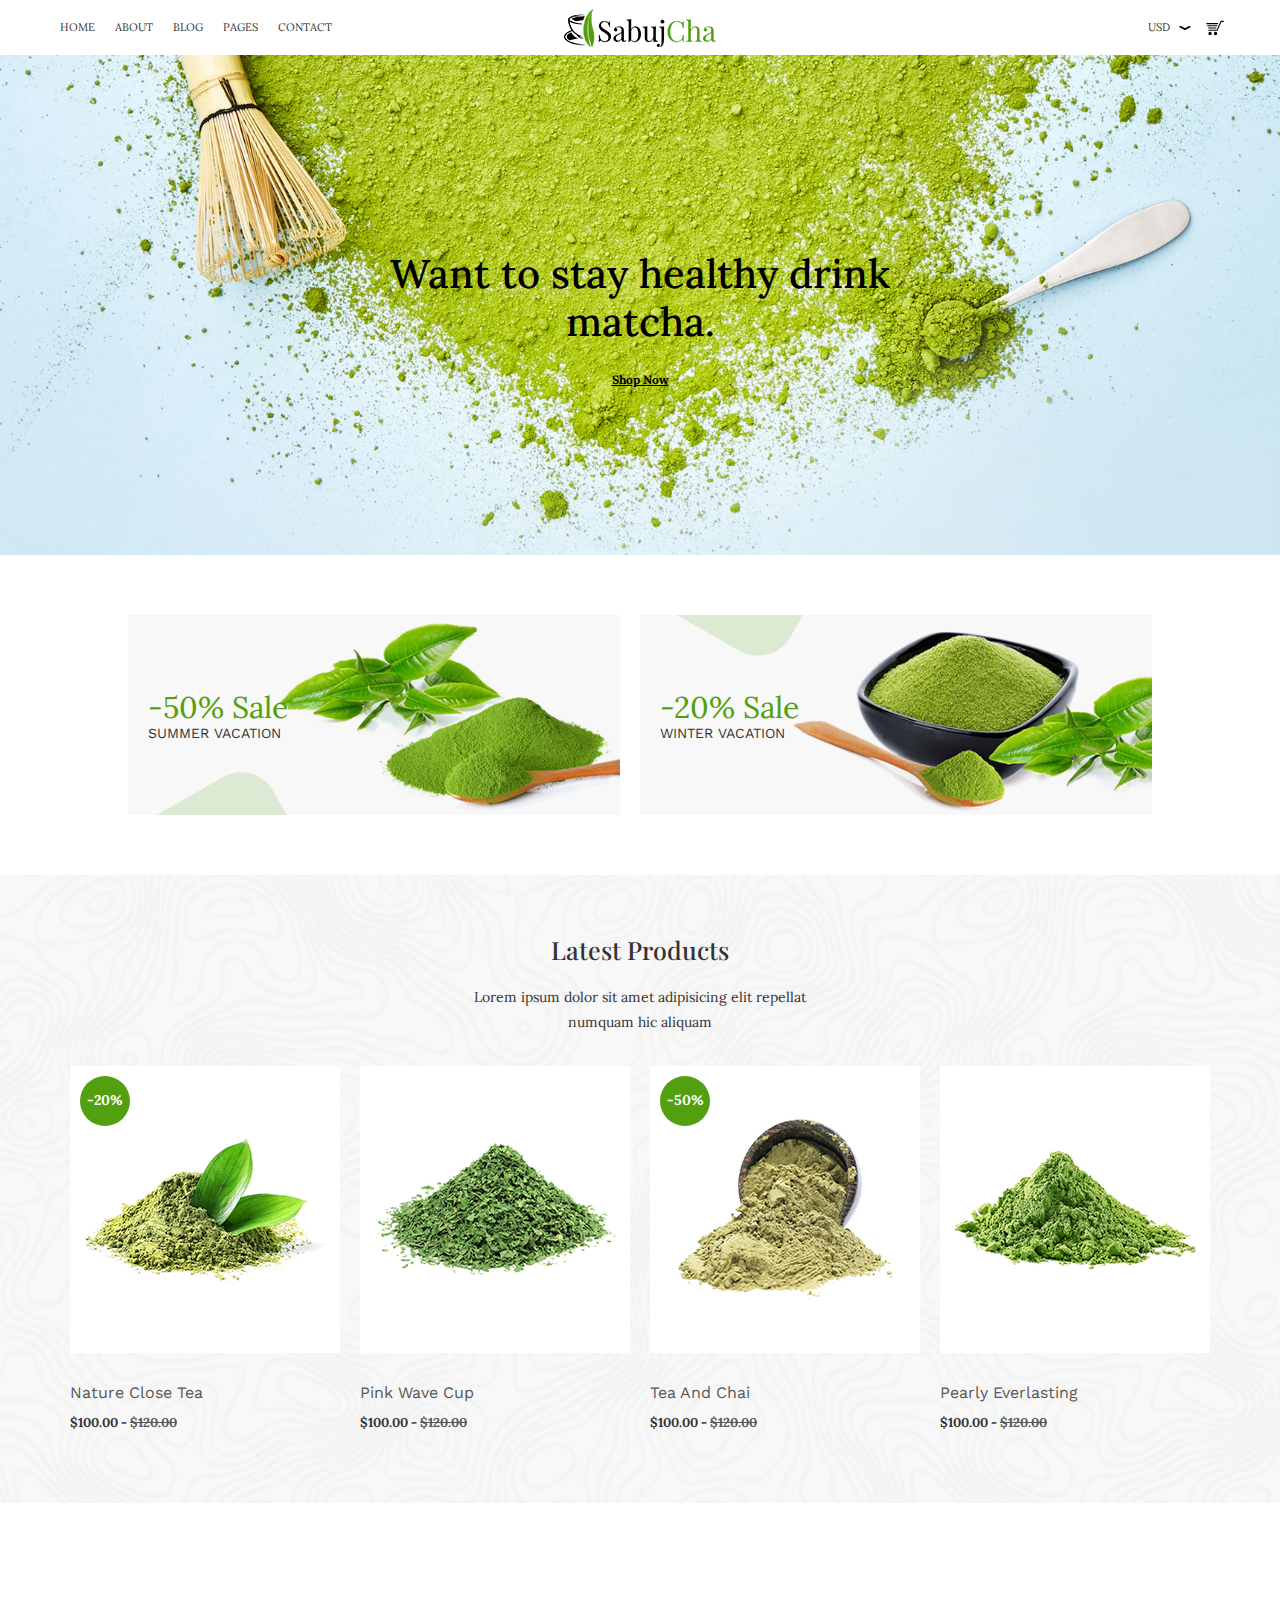
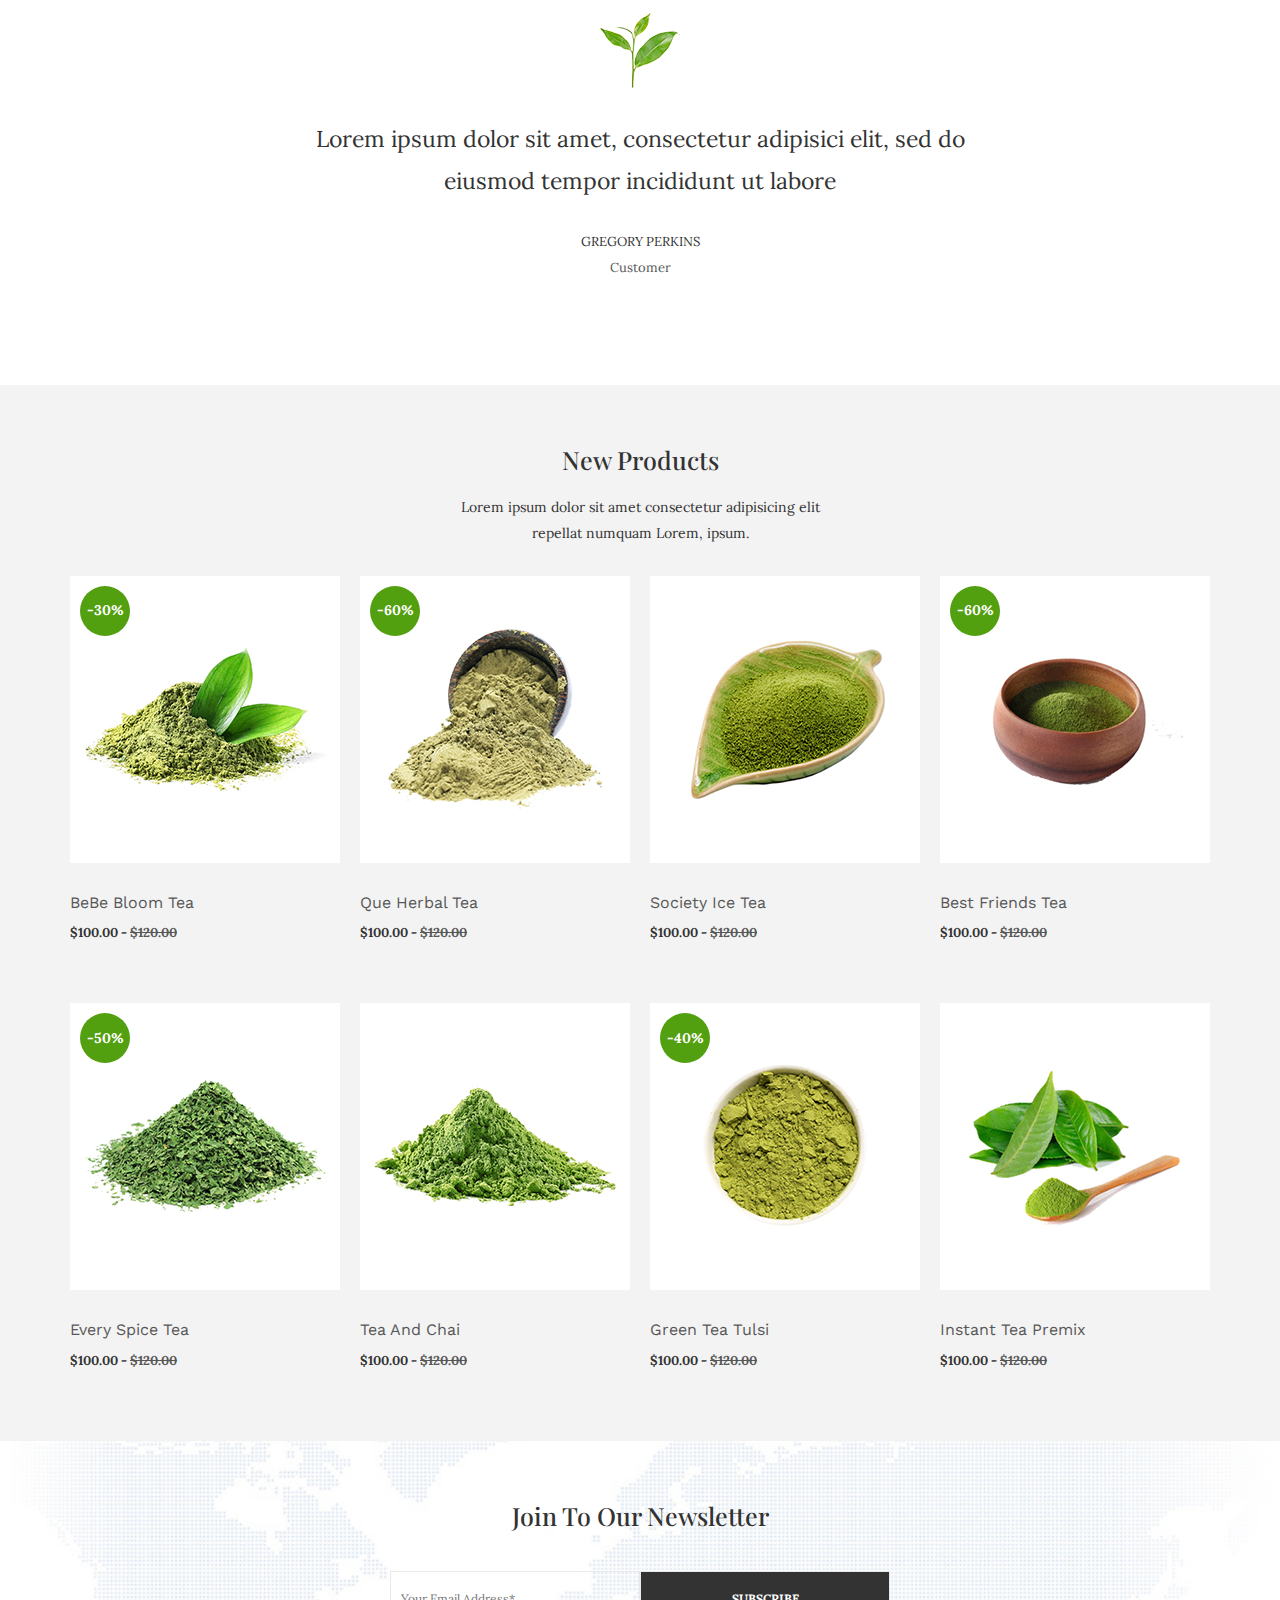
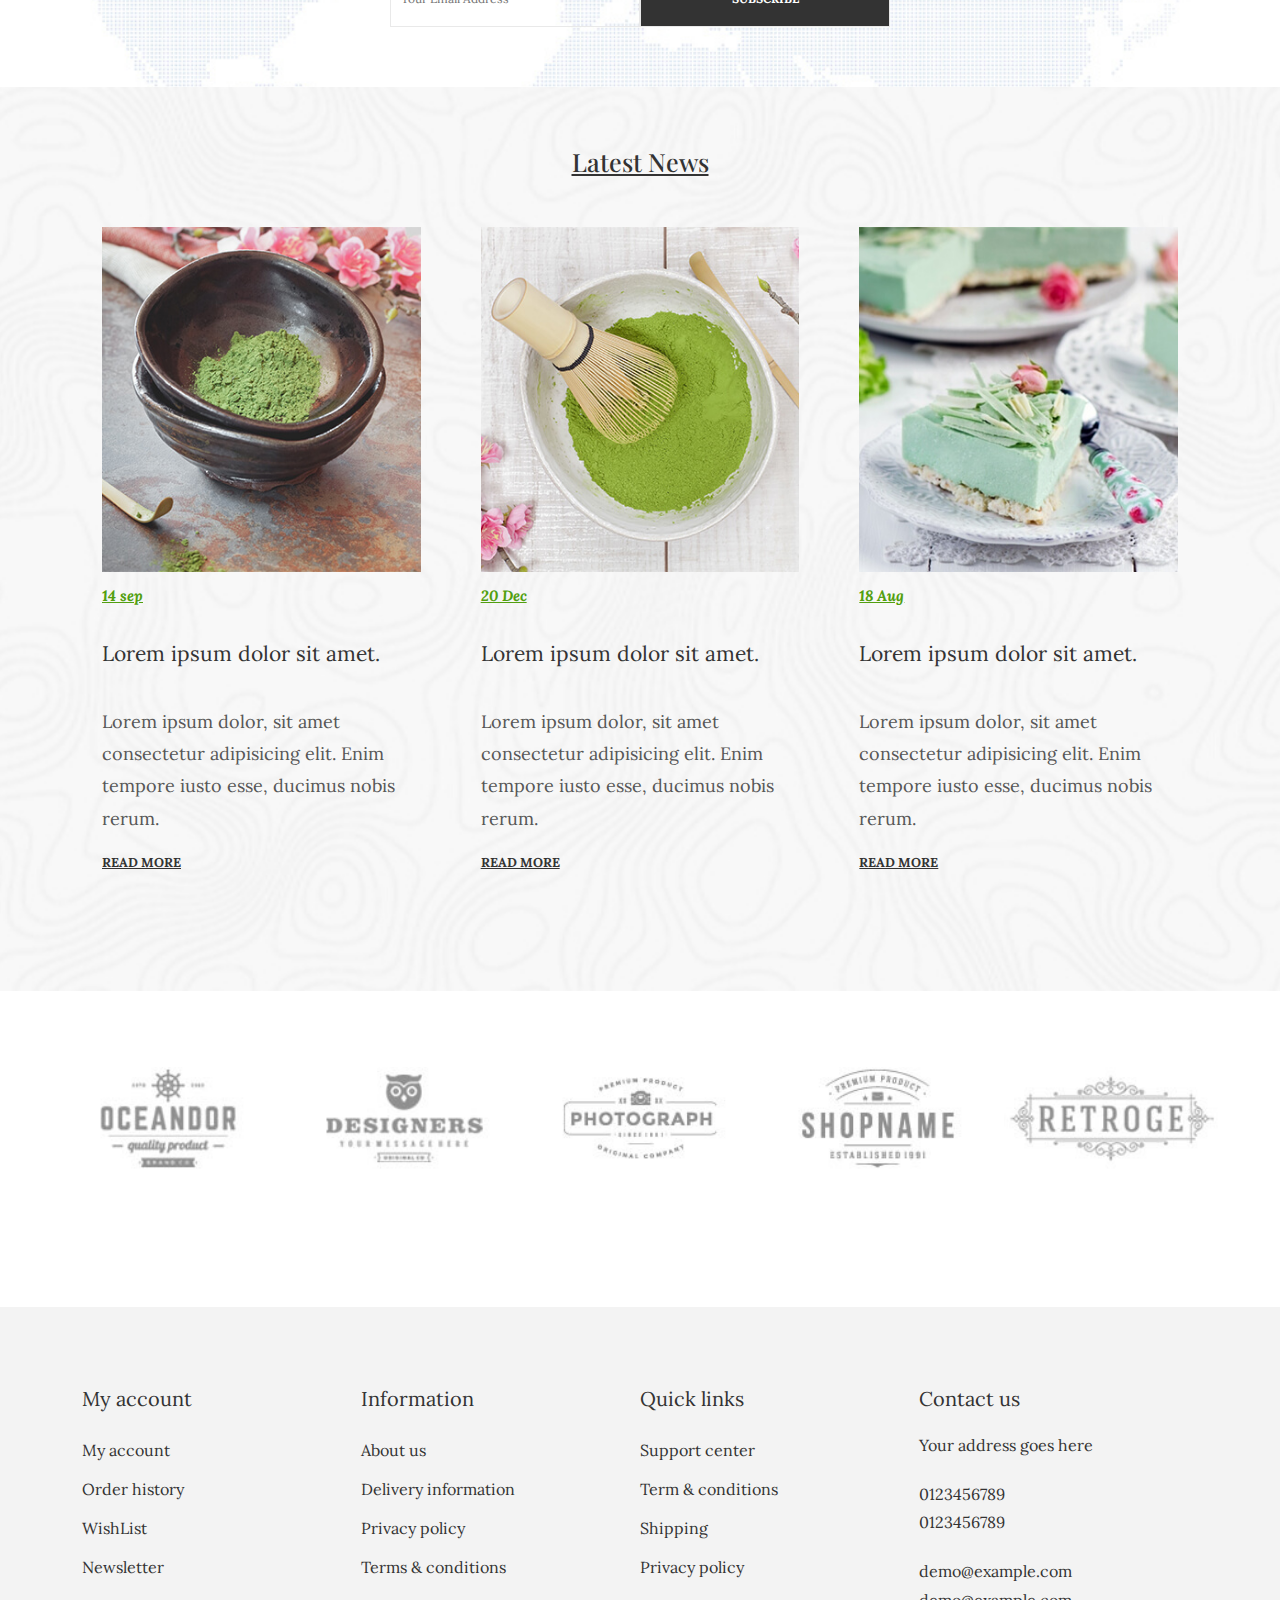
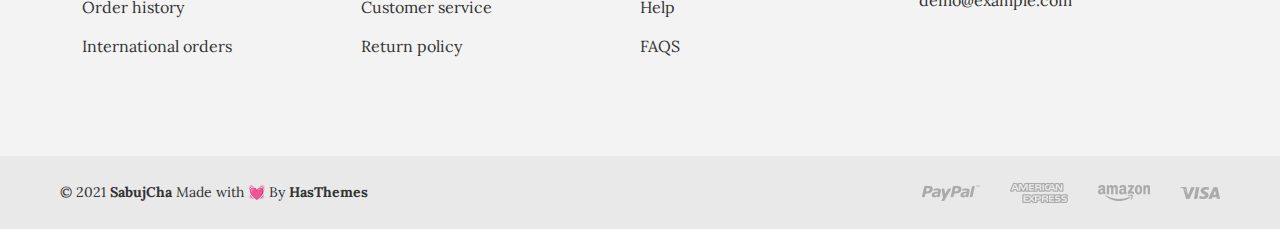
<file: index.html>
<!DOCTYPE html>
<html lang="en">
<head>
    <meta charset="UTF-8">
    <meta http-equiv="X-UA-Compatible" content="IE=edge">
    <meta name="viewport" content="width=device-width, initial-scale=1.0">

    <title>SabujCha Té</title>

    <!-- Google Fonts -->
    <link rel="preconnect" href="https://fonts.googleapis.com">
    <link rel="preconnect" href="https://fonts.gstatic.com" crossorigin>
    <link href="https://fonts.googleapis.com/css2?family=Lora&family=Playfair+Display:wght@500&family=Work+Sans:wght@500&display=swap" rel="stylesheet">

    <!-- Normalize -->
    <link rel="stylesheet" href="css/normalize.css">

    <!-- Estilos -->
    <link rel="stylesheet" href="css/estilos.css">
</head>
<body>
    <!--* Header *-->
    <header class="header">
        <!-- Navegación -->
        <nav class="navegacion">
            <a href="#" class="navegacion__enlace">Home</a>
            <a href="#" class="navegacion__enlace">About</a>
            <a href="#" class="navegacion__enlace">Blog</a>
            <a href="#" class="navegacion__enlace">Pages</a>
            <a href="#" class="navegacion__enlace">Contact</a>
        </nav>

        <!-- Logo -->
        <div class="header__logo">
            <img src="img/logo.png" alt="Logo">
        </div>

        <!-- Tienda -->
        <div class="tienda">
            <p>USD</p>

            <a href="#">
                <img src="img/curved-down.svg" alt="Icono" class="tienda__icono">
            </a>

            <img src="img/navigation-menu.svg" alt="Icono" class="tienda__icono tienda__icono--movil">

            <img src="img/cart-alt.svg" alt="Icono" class="tienda__icono tienda__icono--rotate">
        </div>
    </header> <!--* /Header *-->

    <!--* Hero *-->
    <div class="hero">
        <h1 class="hero__titulo">
            Want to stay healthy drink matcha.
        </h1>

        <a href="#" class="hero__enlace">Shop Now</a>
    </div> <!--* /Hero *-->

    <!--* Banner *-->
    <div class="banner contenedor">
        <div class="banner-card banner-card--1">
            <p class="banner-card__descuento">-50% Sale</p>

            <p class="banner-card__nombre">Summer Vacation</p>
        </div>

        <div class="banner-card banner-card--2">
            <p class="banner-card__descuento">-20% Sale</p>

            <p class="banner-card__nombre">Winter Vacation</p>
        </div>
    </div> <!--* /Banner *-->

    <!--* Latest Products *-->
    <section class="latest-products">
        <h2 class="latest-products__heading">Latest Products</h2>

        <p class="latest-products__texto">
            Lorem ipsum dolor sit amet adipisicing elit repellat numquam hic aliquam
        </p>

        <!-- Productos Galería -->
        <div class="productos-galeria">
            <!-- Producto -->
            <div class="card-producto">
                <div class="card-producto--off">
                    <p>-20%</p>
                </div>

                <img src="img/product-1.jpg" alt="Imagen producto" class="card-producto__img">
    
                <a href="html/producto.html" class="card-producto__nombre">Nature close tea</a>
    
                <p class="card-producto__precio">$100.00 - <span>$120.00</span></p>
            </div> <!-- /Producto -->

            <!-- Producto -->
            <div class="card-producto">
                <img src="img/product-2.jpg" alt="Imagen producto" class="card-producto__img">
    
                <a href="html/producto.html" class="card-producto__nombre">Pink wave cup</a>
    
                <p class="card-producto__precio">$100.00 - <span>$120.00</span></p>
            </div> <!-- /Producto -->

            <!-- Producto -->
            <div class="card-producto">
                <div class="card-producto--off">
                    <p>-50%</p>
                </div>

                <img src="img/product-3.jpg" alt="Imagen producto" class="card-producto__img">
    
                <a href="html/producto.html" class="card-producto__nombre">Tea and Chai</a>
    
                <p class="card-producto__precio">$100.00 - <span>$120.00</span></p>
            </div> <!-- /Producto -->
            
            <!-- Producto -->
            <div class="card-producto">
                <img src="img/product-4.jpg" alt="Imagen producto" class="card-producto__img">
    
                <a href="html/producto.html" class="card-producto__nombre">Pearly Everlasting</a>
    
                <p class="card-producto__precio">$100.00 - <span>$120.00</span></p>
            </div> <!-- /Producto -->
        </div> <!-- Productos Galería -->
    </section> <!--* /Latest Products *-->

    <!--* Testimonio *-->
    <div class="testimonio contenedor">
        <img src="img/testi.png" alt="Imagen testimonio" class="testimonio__img">

        <p class="testimonio__texto">
            Lorem ipsum dolor sit amet, consectetur adipisici elit, sed do eiusmod tempor incididunt ut labore
        </p>

        <p class="testimonio__autor">Gregory Perkins</p>

        <p class="testimonio__rol">Customer</p>
    </div> <!--* /Testimonio *-->

    <!--* New Products *-->
    <main class="new-products">
        <h2 class="new-products__heading">New Products</h2>

        <p class="new-products__texto">
            Lorem ipsum dolor sit amet consectetur adipisicing elit repellat numquam Lorem, ipsum.
        </p>

        <!-- Productos Galería -->
        <div class="productos-galeria">
            <!-- Producto -->
            <div class="card-producto">
                <div class="card-producto--off">
                    <p>-30%</p>
                </div>

                <img src="img/product-1.jpg" alt="Imagen producto" class="card-producto__img">
    
                <a href="html/producto.html" class="card-producto__nombre">BeBe bloom tea</a>
    
                <p class="card-producto__precio">$100.00 - <span>$120.00</span></p>
            </div> <!-- /Producto -->

            <!-- Producto -->
            <div class="card-producto">
                <div class="card-producto--off">
                    <p>-60%</p>
                </div>

                <img src="img/product-3.jpg" alt="Imagen producto" class="card-producto__img">
    
                <a href="html/producto.html" class="card-producto__nombre">Que herbal tea</a>
    
                <p class="card-producto__precio">$100.00 - <span>$120.00</span></p>
            </div> <!-- /Producto -->
            
            <!-- Producto -->
            <div class="card-producto">
                <img src="img/product-5.jpg" alt="Imagen producto" class="card-producto__img">
    
                <a href="html/producto.html" class="card-producto__nombre">Society ice tea</a>
    
                <p class="card-producto__precio">$100.00 - <span>$120.00</span></p>
            </div> <!-- /Producto -->

            <!-- Producto -->
            <div class="card-producto">
                <div class="card-producto--off">
                    <p>-60%</p>
                </div>

                <img src="img/product-7.jpg" alt="Imagen producto" class="card-producto__img">
    
                <a href="html/producto.html" class="card-producto__nombre">Best friends tea</a>
    
                <p class="card-producto__precio">$100.00 - <span>$120.00</span></p>
            </div> <!-- /Producto -->
            
            <!-- Producto -->
            <div class="card-producto">
                <div class="card-producto--off">
                    <p>-50%</p>
                </div>

                <img src="img/product-2.jpg" alt="Imagen producto" class="card-producto__img">
    
                <a href="html/producto.html" class="card-producto__nombre">Every spice tea</a>
    
                <p class="card-producto__precio">$100.00 - <span>$120.00</span></p>
            </div> <!-- /Producto -->

            <!-- Producto -->
            <div class="card-producto">
                <img src="img/product-4.jpg" alt="Imagen producto" class="card-producto__img">
    
                <a href="html/producto.html" class="card-producto__nombre">Tea and chai</a>
    
                <p class="card-producto__precio">$100.00 - <span>$120.00</span></p>
            </div> <!-- /Producto -->

            <!-- Producto -->
            <div class="card-producto">
                <div class="card-producto--off">
                    <p>-40%</p>
                </div>

                <img src="img/product-6.jpg" alt="Imagen producto" class="card-producto__img">
    
                <a href="html/producto.html" class="card-producto__nombre">Green tea tulsi</a>
    
                <p class="card-producto__precio">$100.00 - <span>$120.00</span></p>
            </div> <!-- /Producto -->

            <!-- Producto -->
            <div class="card-producto">
                <img src="img/product-8.jpg" alt="Imagen producto" class="card-producto__img">
    
                <a href="html/producto.html" class="card-producto__nombre">Instant tea premix</a>
    
                <p class="card-producto__precio">$100.00 - <span>$120.00</span></p>
            </div> <!-- /Producto -->
        </div> <!-- Productos Galería -->
    </main> <!--* /New Products *-->

    <!--* Newsletter *-->
    <section class="newsletter">
        <h2 class="newsletter__heading">Join to our Newsletter</h2>

        <div class="suscribirse">
            <input type="email" class="suscribirse__input suscribirse__input--email" placeholder="Your Email Address*">

            <input type="submit" class="suscribirse__input suscribirse__input--btn" value="Subscribe">
        </div>
    </section> <!--* Newsletter *-->

    <!--* Latest News *-->
    <section class="latest-news">
        <h2 class="latest-news__heading">Latest News</h2>

        <!-- Entradas de blog -->
        <div class="entradas-blog contenedor">
            <!-- Entrada -->
            <div class="entrada">
                <a href="#">
                    <img src="img/blog-single-1.jpg" alt="Imagen entrada" class="entrada__img">
                </a>

                <p class="entrada__fecha">14 sep</p>

                <h3 class="entrada__titulo">Lorem ipsum dolor sit amet.</h3>

                <p class="entrada__texto">
                    Lorem ipsum dolor, sit amet consectetur adipisicing elit. Enim tempore iusto esse, ducimus nobis rerum.
                </p>

                <a href="#" class="entrada__enlace">Read More</a>
            </div> <!-- /Entrada -->

            <!-- Entrada -->
            <div class="entrada">
                <a href="#">
                    <img src="img/blog-single-2.jpg" alt="Imagen entrada" class="entrada__img">
                </a>

                <p class="entrada__fecha">20 Dec</p>

                <h3 class="entrada__titulo">Lorem ipsum dolor sit amet.</h3>

                <p class="entrada__texto">
                    Lorem ipsum dolor, sit amet consectetur adipisicing elit. Enim tempore iusto esse, ducimus nobis rerum.
                </p>

                <a href="#" class="entrada__enlace">Read More</a>
            </div> <!-- /Entrada -->

            <!-- Entrada -->
            <div class="entrada">
                <a href="#">
                    <img src="img/blog-single-3.jpg" alt="Imagen entrada" class="entrada__img">
                </a>

                <p class="entrada__fecha">18 Aug</p>

                <h3 class="entrada__titulo">Lorem ipsum dolor sit amet.</h3>

                <p class="entrada__texto">
                    Lorem ipsum dolor, sit amet consectetur adipisicing elit. Enim tempore iusto esse, ducimus nobis rerum.
                </p>

                <a href="#" class="entrada__enlace">Read More</a>
            </div> <!-- /Entrada -->
        </div> <!-- /Entradas de blog -->
    </section> <!--* /Latest News *-->

    <!--* Customers *-->
    <div class="customers contenedor">
        <ul class="customers__lista">
            <li class="customers__lista-elemento">
                <img src="img/1.jpg" alt="Imagen cliente">
            </li>
            <li class="customers__lista-elemento">
                <img src="img/2.jpg" alt="">
            </li>
            
            <li class="customers__lista-elemento">
                <img src="img/3.jpg" alt="">
            </li>
            <li class="customers__lista-elemento">
                <img src="img/4.jpg" alt="">
            </li>
            <li class="customers__lista-elemento">
                <img src="img/5.jpg" alt="">
            </li>
        </ul>
    </div> <!--* /Customers *-->

    <!--* Footer *-->
    <footer class="footer">
        <!-- Enlaces -->
        <div class="enlaces contenedor">
            <!-- Info -->
            <div class="info">
                <h3 class="info__titulo">My account</h3>
    
                <nav class="info__navegacion">
                    <a class="info__navegacion-enlace" href="#">My account</a>
                    <a class="info__navegacion-enlace" href="#">Order history</a>
                    <a class="info__navegacion-enlace" href="#">WishList</a>
                    <a class="info__navegacion-enlace" href="#">Newsletter</a>
                    <a class="info__navegacion-enlace" href="#">Order history</a>
                    <a class="info__navegacion-enlace" href="#">International orders</a>
                </nav>
            </div> <!-- /Info -->
    
            <!-- Info -->
            <div class="info">
                <h3 class="info__titulo">Information</h3>
    
                <nav class="info__navegacion">
                    <a class="info__navegacion-enlace" href="#">About us</a>
                    <a class="info__navegacion-enlace" href="#">Delivery information</a>
                    <a class="info__navegacion-enlace" href="#">Privacy policy</a>
                    <a class="info__navegacion-enlace" href="#">Terms & conditions</a>
                    <a class="info__navegacion-enlace" href="#">Customer service</a>
                    <a class="info__navegacion-enlace" href="#">Return policy</a>
                </nav>
            </div> <!-- /Info -->
    
            <!-- Info -->
            <div class="info">
                <h3 class="info__titulo">Quick links</h3>
    
                <nav class="info__navegacion">
                    <a class="info__navegacion-enlace" href="#">Support center</a>
                    <a class="info__navegacion-enlace" href="#">Term & conditions</a>
                    <a class="info__navegacion-enlace" href="#">Shipping</a>
                    <a class="info__navegacion-enlace" href="#">Privacy policy</a>
                    <a class="info__navegacion-enlace" href="#">Help</a>
                    <a class="info__navegacion-enlace" href="#">FAQS</a>
                </nav>
            </div> <!-- /Info -->
    
            <!-- Contacto -->
            <div class="contacto">
                <h3 class="contacto__titulo">Contact us</h3>
    
                <p class="contacto__texto contacto__texto--mg">Your address goes here</p>
                
                <p class="contacto__texto">0123456789</p>
                <p class="contacto__texto contacto__texto--mg">0123456789</p>
    
                <p class="contacto__texto">demo@example.com</p>
                <p class="contacto__texto">demo@example.com</p>
            </div> <!-- /Contacto -->
        </div> <!-- /Enlaces -->

    </footer> <!--* /Footer *-->

    <!--* Copyright *-->
    <div class="copyright">
        <p class="copyright__texto">
            &copy; 2021 <span>SabujCha</span> Made with &#128147; By <span>HasThemes</span>
        </p>
        
        <img src="img/payment.png" alt="Imagen medios de pago" class="copyright__img">
    </div> <!--* /Copyright *-->
</body>
</html>
</file>
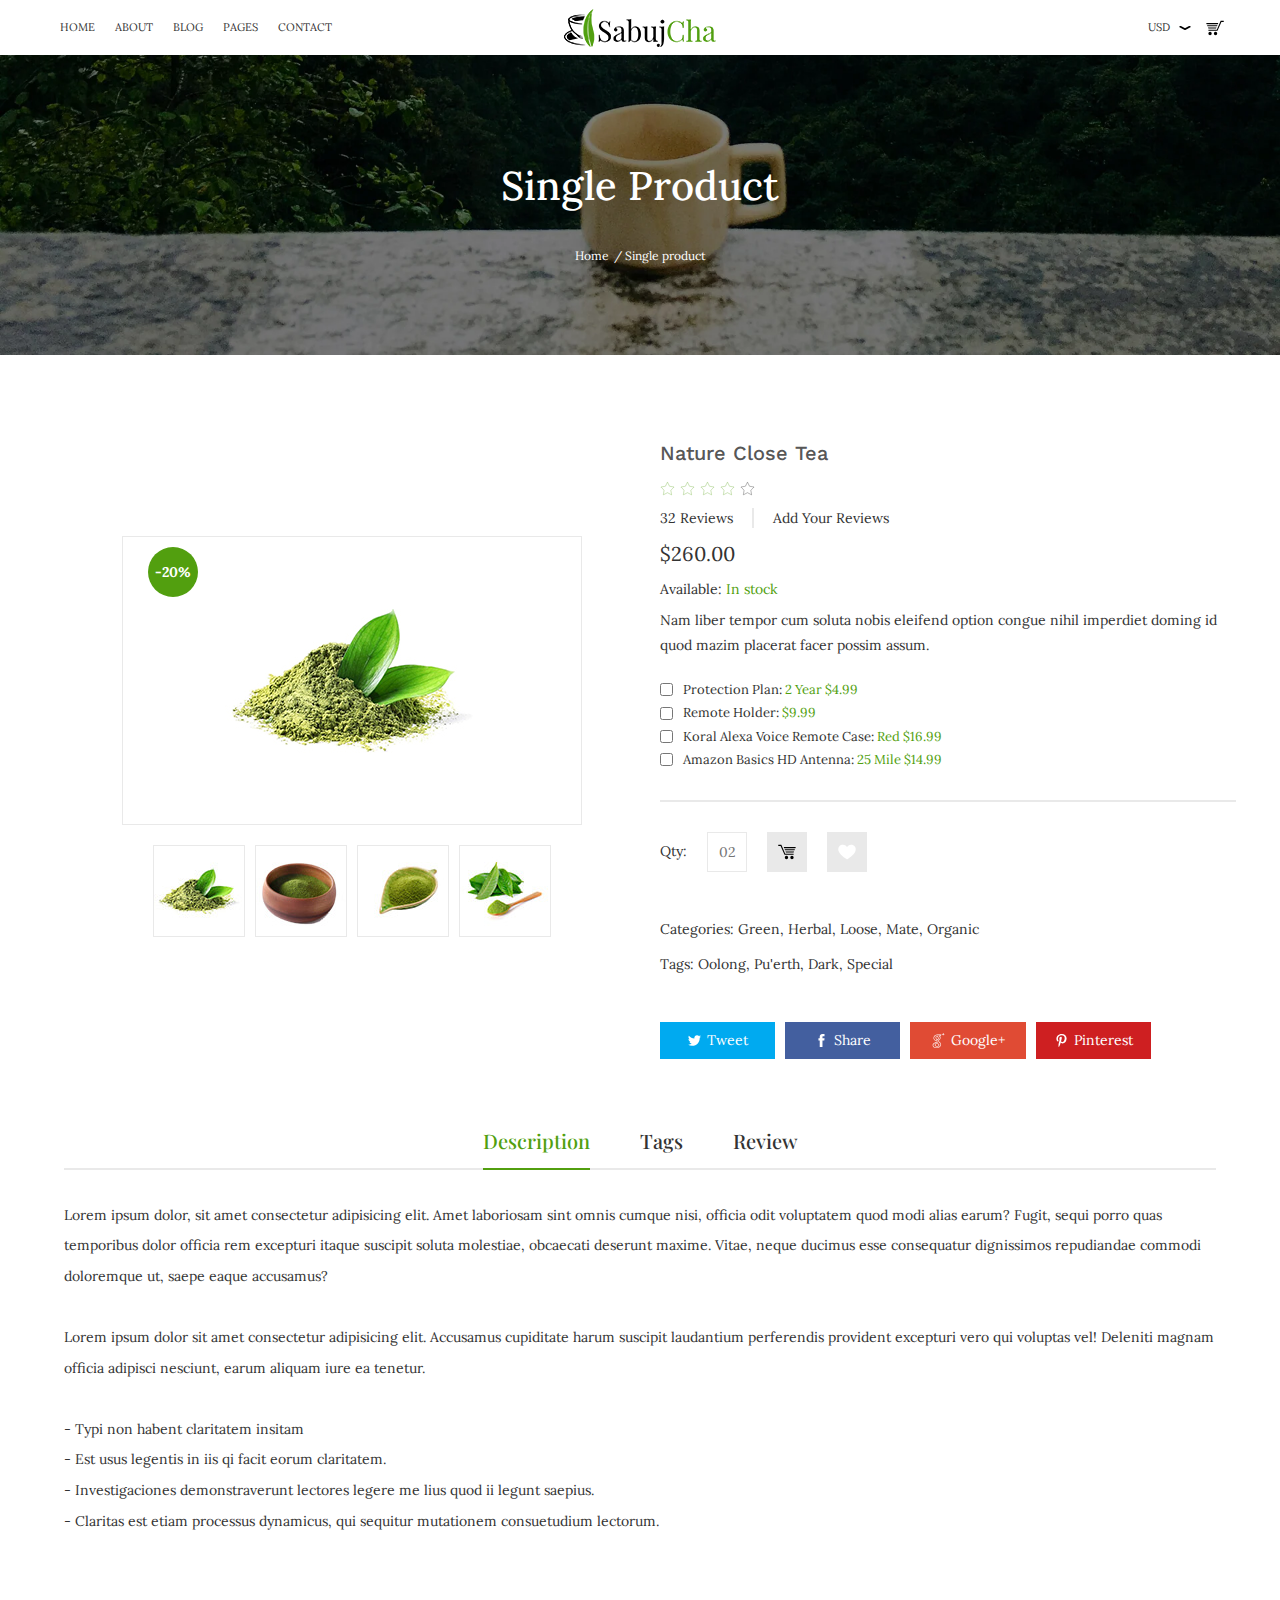
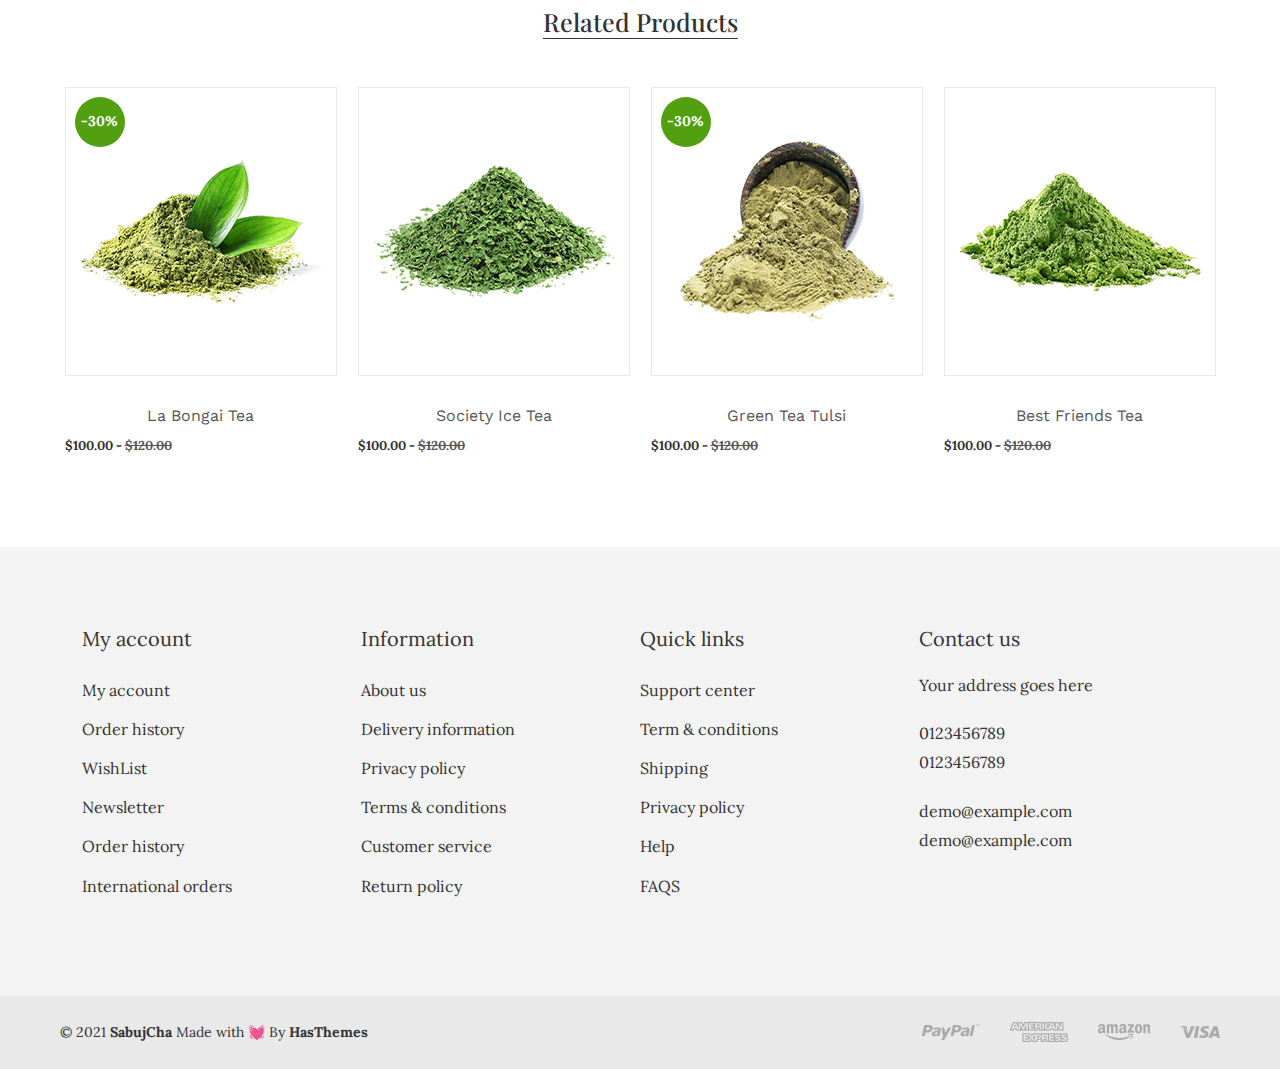
<file: html/producto.html>
<!DOCTYPE html>
<html lang="en">
<head>
    <meta charset="UTF-8">
    <meta http-equiv="X-UA-Compatible" content="IE=edge">
    <meta name="viewport" content="width=device-width, initial-scale=1.0">

    <title>SabujCha Té | Producto</title>

    <!-- Google Fonts -->
    <link rel="preconnect" href="https://fonts.googleapis.com">
    <link rel="preconnect" href="https://fonts.gstatic.com" crossorigin>
    <link href="https://fonts.googleapis.com/css2?family=Lora&family=Playfair+Display:wght@500&family=Work+Sans:wght@500&display=swap" rel="stylesheet">

    <!-- Normalize -->
    <link rel="stylesheet" href="../css/normalize.css">

    <!-- Estilos -->
    <link rel="stylesheet" href="../css/estilos.css">
</head>
<body>
    <!--* Header *-->
    <header class="header">
        <!-- Navegación -->
        <nav class="navegacion">
            <a href="#" class="navegacion__enlace">Home</a>
            <a href="#" class="navegacion__enlace">About</a>
            <a href="#" class="navegacion__enlace">Blog</a>
            <a href="#" class="navegacion__enlace">Pages</a>
            <a href="#" class="navegacion__enlace">Contact</a>
        </nav>

        <!-- Logo -->
        <div class="header__logo">
            <img src="../img/logo.png" alt="Logo">
        </div>

        <!-- Tienda -->
        <div class="tienda">
            <p>USD</p>

            <a href="#">
                <img src="../img/curved-down.svg" alt="Icono" class="tienda__icono">
            </a>

            <img src="../img/navigation-menu.svg" alt="Icono" class="tienda__icono tienda__icono--movil">

            <img src="../img/cart-alt.svg" alt="Icono" class="tienda__icono tienda__icono--rotate">
        </div>
    </header> <!--* /Header *-->

    <!--* Hero *-->
    <div class="hero hero--producto">
        <h1 class="hero__titulo hero__titulo--producto">
            Single Product
        </h1>
        
        <div class="breadcrumb">
            <a href="#" class="hero__enlace breadcrumb__enlace">Home</a>

            <p class="hero__enlace breadcrumb__enlace">/ Single product</p>
        </div>
    </div> <!--* /Hero *-->

    <!--* Información Producto *-->
    <main class="producto-info contenedor">
        <!-- Imágenes productos -->
        <div class="producto-info__imagenes">
            <!-- Producto -->
            <div class="card-producto producto-info__card">
                <div class="card-producto--off producto-info__off">
                    <p>-20%</p>
                </div>
    
                <img src="../img/product-1.jpg" alt="Imagen producto" class="card-producto__img producto-info__img">
            </div> <!-- /Producto -->

            <!-- Producto Slider -->
            <div class="productos-slider">
                <ul class="productos-slider__lista">
                    <li class="productos-slider__lista-elemento">
                        <img src="../img/product-detalis-s1.jpg" alt="Imagen producto">
                    </li>
    
                    <li class="productos-slider__lista-elemento">
                        <img src="../img/product-detalis-s2.jpg" alt="Imagen producto">
                    </li>
    
                    <li class="productos-slider__lista-elemento">
                        <img src="../img/product-detalis-s3.jpg" alt="Imagen producto">
                    </li>
    
                    <li class="productos-slider__lista-elemento">
                        <img src="../img/product-detalis-s4.jpg" alt="Imagen producto">
                    </li>
                </ul>
            </div> <!-- /Producto Slider -->
        </div> <!-- /Imágenes productos -->

        <!-- Textos producto -->
        <div class="textos-producto">
            <h2 class="textos-producto__nombre">Nature Close Tea</h2>

            <!-- Calificación -->
            <div class="calificacion">
                <img src="../img/star-border.svg" alt="Icono estrella" class="calificacion__icono">
                
                <img src="../img/star-border.svg" alt="Icono estrella" class="calificacion__icono">
                
                <img src="../img/star-border.svg" alt="Icono estrella" class="calificacion__icono">
                
                <img src="../img/star-border.svg" alt="Icono estrella" class="calificacion__icono">
                
                <img src="../img/star.svg" alt="Icono estrella" class="calificacion__icono">
            </div> <!-- /Calificación -->

            <!-- Reviews -->
            <div class="reviews">
                <p class="reviews__texto-cantidad">32 Reviews</p>

                <p class="reviews__texto">Add your reviews</p>
            </div> <!-- /Reviews -->

            <!-- Descripción -->
            <div class="descripcion">
                <p class="descripcion__precio">$260.00</p>

                <p class="descripcion__disponible">Available: <span>In stock</span></p>

                <p class="descripcion__texto">
                    Nam liber tempor cum soluta nobis eleifend option congue nihil imperdiet doming id quod mazim placerat facer possim assum.
                </p>

                <!-- Check-list -->
                <form class="check-list">
                    <!-- Input -->
                    <div class="check-list__input">
                        <input type="checkbox">

                        <label class="check-list__label">Protection plan: <span>2 year $4.99</span></label>
                    </div> <!-- /Input -->

                    <!-- Input -->
                    <div class="check-list__input">
                        <input type="checkbox">

                        <label class="check-list__label">Remote holder: <span>$9.99</span></label>
                    </div> <!-- /Input -->

                    <!-- Input -->
                    <div class="check-list__input">
                        <input type="checkbox">

                        <label class="check-list__label">Koral alexa voice remote case: <span>Red $16.99</span></label>
                    </div> <!-- /Input -->

                    <!-- Input -->
                    <div class="check-list__input">
                        <input type="checkbox">

                        <label class="check-list__label">Amazon basics HD antenna: <span>25 Mile $14.99</span></label>
                    </div> <!-- /Input -->
                </form> <!-- Check-list -->
            </div> <!-- /Descripción -->

            <!-- Cantidad -->
            <form class="cantidad">
                <label class="cantidad__label">Qty:</label>

                <input type="text" placeholder="02">

                <a href="#" class="cantidad__btn cantidad__btn--negro">
                    <img src="../img/cart-alt.svg" alt="Icono carrito">
                </a>
                
                <a href="#" class="cantidad__btn cantidad__btn--blanco">
                    <img src="../img/heart.svg" alt="Icono carrito">
                </a>
            </form> <!-- /Cantidad -->

            <!-- Categorias -->
            <div class="categorias">
                <p class="categorias__texto">Categories: Green, Herbal, Loose, Mate, Organic</p>
                
                <p class="categorias__texto">Tags: Oolong, Pu'erth, Dark, Special</p>
            </div> <!-- /Categorias -->

            <!-- Redes -->
            <div class="redes">
                <a href="#" class="redes__enlace redes__enlace--twitter">
                    <img class="redes__icono" src="../img/twitter.svg" alt="Icono twitter">

                    <p class="redes__nombre">Tweet</p>
                </a>

                <a href="#" class="redes__enlace redes__enlace--facebook">
                    <img class="redes__icono" src="../img/facebook.svg" alt="Icono facebook">

                    <p class="redes__nombre">Share</p>
                </a>

                <a href="#" class="redes__enlace redes__enlace--google">
                    <img class="redes__icono" src="../img/google-plus-svgrepo-com.svg" alt="Icono google plus">

                    <p class="redes__nombre">Google+</p>
                </a>

                <a href="#" class="redes__enlace redes__enlace--pinterest">
                    <img class="redes__icono" src="../img/pinterest.svg" alt="Icono pinterest">

                    <p class="redes__nombre">Pinterest</p>
                </a>
            </div> <!-- /Redes -->
        </div> <!-- /Textos producto -->
    </main> <!--* /Información Producto *-->

    <!--* Descripción del Producto *-->
    <section class="descripcion-producto contenedor">

        <div class="tabs">
            <h2 class="tabs__heading">Description</h2>

            <h2 class="tabs__heading">Tags</h2>

            <h2 class="tabs__heading">Review</h2>
        </div>

        <p class="descripcion-producto__texto">
            Lorem ipsum dolor, sit amet consectetur adipisicing elit. Amet laboriosam sint omnis cumque nisi, officia odit voluptatem quod modi alias earum? Fugit, sequi porro quas temporibus dolor officia rem excepturi itaque suscipit soluta molestiae, obcaecati deserunt maxime. Vitae, neque ducimus esse consequatur dignissimos repudiandae commodi doloremque ut, saepe eaque accusamus?
        </p>

        <p class="descripcion-producto__texto">
            Lorem ipsum dolor sit amet consectetur adipisicing elit. Accusamus cupiditate harum suscipit laudantium perferendis provident excepturi vero qui voluptas vel! Deleniti magnam officia adipisci nesciunt, earum aliquam iure ea tenetur.
        </p>

        <ul class="descripcion-producto__texto descripcion-producto__texto--lista">
            <li>- Typi non habent claritatem insitam</li>
            <li>- Est usus legentis in iis qi facit eorum claritatem.</li>
            <li>- Investigaciones demonstraverunt lectores legere me lius quod ii legunt saepius.</li>
            <li>- Claritas est etiam processus dynamicus, qui sequitur mutationem consuetudium lectorum.</li>
        </ul>
    </section> <!--* /Descripción del Producto *-->

    <!--* Related Products *-->
    <section class="related-products contenedor">
        <h2 class="related-products__heading">Related Products</h2>

        <!-- Productos Galería -->
        <div class="productos-galeria">
            <!-- Producto -->
            <div class="card-producto card-producto--border">
                <div class="card-producto--off">
                    <p>-30%</p>
                </div>

                <img src="../img/product-1.jpg" alt="Imagen producto" class="card-producto__img">
    
                <a href="#" class="card-producto__nombre">La Bongai Tea</a>
    
                <p class="card-producto__precio">$100.00 - <span>$120.00</span></p>
            </div> <!-- /Producto -->

            <!-- Producto -->
            <div class="card-producto card-producto--border escritorio">
                <img src="../img/product-2.jpg" alt="Imagen producto" class="card-producto__img">
    
                <a href="#" class="card-producto__nombre">Society Ice Tea</a>
    
                <p class="card-producto__precio">$100.00 - <span>$120.00</span></p>
            </div> <!-- /Producto -->

            <!-- Producto -->
            <div class="card-producto card-producto--border escritorio">
                <div class="card-producto--off">
                    <p>-30%</p>
                </div>

                <img src="../img/product-3.jpg" alt="Imagen producto" class="card-producto__img">
    
                <a href="#" class="card-producto__nombre">Green Tea Tulsi</a>
    
                <p class="card-producto__precio">$100.00 - <span>$120.00</span></p>
            </div> <!-- /Producto -->
            
            <!-- Producto -->
            <div class="card-producto card-producto--border escritorio">
                <img src="../img/product-4.jpg" alt="Imagen producto" class="card-producto__img">
    
                <a href="#" class="card-producto__nombre">Best Friends Tea</a>
    
                <p class="card-producto__precio">$100.00 - <span>$120.00</span></p>
            </div> <!-- /Producto -->
        </div> <!-- Productos Galería -->
    </section> <!--* /Related Products *-->

    <!--* Footer *-->
    <footer class="footer">
        <!-- Enlaces -->
        <div class="enlaces contenedor">
            <!-- Info -->
            <div class="info">
                <h3 class="info__titulo">My account</h3>
    
                <nav class="info__navegacion">
                    <a class="info__navegacion-enlace" href="#">My account</a>
                    <a class="info__navegacion-enlace" href="#">Order history</a>
                    <a class="info__navegacion-enlace" href="#">WishList</a>
                    <a class="info__navegacion-enlace" href="#">Newsletter</a>
                    <a class="info__navegacion-enlace" href="#">Order history</a>
                    <a class="info__navegacion-enlace" href="#">International orders</a>
                </nav>
            </div> <!-- /Info -->
    
            <!-- Info -->
            <div class="info">
                <h3 class="info__titulo">Information</h3>
    
                <nav class="info__navegacion">
                    <a class="info__navegacion-enlace" href="#">About us</a>
                    <a class="info__navegacion-enlace" href="#">Delivery information</a>
                    <a class="info__navegacion-enlace" href="#">Privacy policy</a>
                    <a class="info__navegacion-enlace" href="#">Terms & conditions</a>
                    <a class="info__navegacion-enlace" href="#">Customer service</a>
                    <a class="info__navegacion-enlace" href="#">Return policy</a>
                </nav>
            </div> <!-- /Info -->
    
            <!-- Info -->
            <div class="info">
                <h3 class="info__titulo">Quick links</h3>
    
                <nav class="info__navegacion">
                    <a class="info__navegacion-enlace" href="#">Support center</a>
                    <a class="info__navegacion-enlace" href="#">Term & conditions</a>
                    <a class="info__navegacion-enlace" href="#">Shipping</a>
                    <a class="info__navegacion-enlace" href="#">Privacy policy</a>
                    <a class="info__navegacion-enlace" href="#">Help</a>
                    <a class="info__navegacion-enlace" href="#">FAQS</a>
                </nav>
            </div> <!-- /Info -->
    
            <!-- Contacto -->
            <div class="contacto">
                <h3 class="contacto__titulo">Contact us</h3>
    
                <p class="contacto__texto contacto__texto--mg">Your address goes here</p>
                
                <p class="contacto__texto">0123456789</p>
                <p class="contacto__texto contacto__texto--mg">0123456789</p>
    
                <p class="contacto__texto">demo@example.com</p>
                <p class="contacto__texto">demo@example.com</p>
            </div> <!-- /Contacto -->
        </div> <!-- /Enlaces -->

    </footer> <!--* /Footer *-->

    <!--* Copyright *-->
    <div class="copyright">
        <p class="copyright__texto">
            &copy; 2021 <span>SabujCha</span> Made with &#128147; By <span>HasThemes</span>
        </p>
        
        <img src="../img/payment.png" alt="Imagen medios de pago" class="copyright__img">
    </div> <!--* /Copyright *-->
</body>
</html>
</file>
<file: css/estilos.css>
/** Custom Propierties **/
:root {
    --fuenteTitulo: 'Playfair Display', serif;
    --fuenteParrafo: 'Lora', serif;
    --fuenteTituloProducto: 'Work Sans', sans-serif;

    --colorPrincipal: #529F0F;
    --gris: #575757;
    --negro: #333333;    
}

/** Globales **/
html {
    font-size: 62.5%;
    box-sizing: border-box;
}

*, *::before, *::after {
    box-sizing: inherit;
}

body {
    font-family: var(--fuenteParrafo);
    font-size: 1.6rem;
    line-height: 1.2;
    color: var(--negro);
}

h1,
h2 {
    font-weight: 500;
}

h1 {
    font-size: 5rem;
}

h2 {
    font-size: 4rem;
}

img {
    max-width: 100%;
    display: block;
}

[class*="contenedor"] {
    max-width: 120rem;
    margin: 0 auto;
    width: 90%;
    background-color: #FFFFFF;
}

/* [class*="btn"] {
    text-decoration: none;
    text-align: center;
    display: inline-block;
    width: 100%;
    padding: .5rem;
    border-radius: .5rem;
    border: 1px solid var(--colorPrincipal);
    font-weight: bold;
    font-size: 1.5rem;
    margin-top: .5rem;
} */

[class*="heading"] {
    text-align: center;
    text-transform: capitalize;
    font-family: var(--fuenteTitulo);
    color: var(--negro);
    font-size: 2.3rem;
    margin: 0;
}

@media (min-width: 768px) { 
    [class*="heading"] {
        font-size: 2.5rem;
    }
}

@media (min-width: 1440px) { 
    [class*="heading"] {
        font-size: 3.5rem;
    }
}

[class*="texto"] {
    text-align: center;
    font-size: 1.2rem;
    line-height: 1.8;
}

@media (min-width: 768px) { 
    [class*="texto"] {
        font-size: 1.4rem;
    }
}

@media (min-width: 1440px) { 
    [class*="texto"] {
        font-size: 1.8rem;
    }
}

/** Header **/
.header {
    display: flex;
    align-items: center;
    justify-content: space-between;
    margin: 1rem 2rem;
    font-size: 1.1rem;
    text-transform: uppercase;
}

@media (min-width: 992px) {
    .header {
        position: relative;
        margin: 1rem 5rem;
    }   
}

.navegacion {
    display: none;
}

@media (min-width: 992px) {
    .navegacion {
        display: flex;
        justify-content: space-around;
        padding: 0;
    }
    
    .navegacion__enlace {
        margin: 0 1rem;
        color: var(--negro);
        text-decoration: none;
        padding: 1rem;
        margin: 0;
    }

    .navegacion__enlace:hover {
        background-color: var(--colorPrincipal);
        color: #FFFFFF;
    }
} 

@media (min-width: 992px) {
    .header__logo {
        position: absolute;
        right: calc(50% - 76px);
    }
}

.tienda {
    display: flex;
    align-items: center;
}

.tienda__icono {
    width: 2rem;
    height: 2rem;
    margin: 0 .5rem;
}

.tienda__icono--rotate {
    display: none;
}

@media (min-width: 992px) {
    .tienda__icono--rotate {
        display: block;
        transform: rotateY(180deg);
    }

    .tienda__icono--movil {
        display: none;
    }
}

/** Hero **/
.hero {
    background-image: url(../img/slider-2.jpg);
    background-repeat: no-repeat;
    background-size: cover;
    background-position: bottom;
    height: 50rem;
    display: flex;
    flex-direction: column;
    justify-content: center;
    align-items: center;
    margin-bottom: 6rem;
}

.hero--producto {
    background-image: url(../img/slider-1.webp);
    height: 30rem;
}

.hero__titulo {
    text-align: center;
    line-height: 1.2;
    font-size: 3rem;
    max-width: 90%;
    color: #000000;
}

.hero__titulo--producto {
    color: #FFFFFF;
}

@media (min-width: 768px) {
    .hero__titulo {
        max-width: 50%;
        font-size: 4rem;
    }
}

@media (min-width: 992px) {
    .hero__titulo {
        max-width: 40%;
        font-size: 4rem;
    }
}

.hero__enlace {
    color: #000000;
    font-weight: bold;
}

@media (min-width: 992px) {
    .hero__enlace {
        font-size: 1.2rem;
    }
}

.breadcrumb {
    display: flex;
    align-items: center;
    gap: .5rem;
}

.breadcrumb__enlace {
    color: #FFFFFF;
    font-weight: 400;
    text-decoration: none;
}

/** Banner **/
.banner {
    width: 100%;
    max-width: 90%;
    height: 100%;
}

@media (min-width: 640px) {
    .banner {
        display: grid;
        grid-template-columns: repeat(2, 50%);
    }
}

@media (min-width: 992px) { 
    .banner {
        max-width: 80%;
    }
}

.banner-card {
    padding: 1rem;
    margin: 0 0 4rem 0;
    height: 15rem;
    display: flex;
    flex-direction: column;
    justify-content: center; 
}

@media (min-width: 768px) { 
    .banner-card {
        padding-left: 2rem;
    }
}

@media (min-width: 992px) { 
    .banner-card {
        height: 20rem;
        margin: 0;
    }
}

@media (min-width: 1440px) { 
    .banner-card {
        height: 25rem;
        padding-left: 4rem;
    }
}

@media (min-width: 1800px) { 
    .banner-card {
        height: 32rem;
        padding-left: 4rem;
    }
}

.banner-card:last-of-type {
    margin: 0;
}

.banner-card--1,
.banner-card--2 {
    background-repeat: no-repeat;
    background-size: cover;
    background-position: center center;
    background-attachment: scroll;
}

.banner-card--1 {
    background-image: url(../img/banner-1.png);
}

@media (min-width: 640px) { 
    .banner-card--1 {
        margin-right: 2rem;
    }
}

.banner-card--2 {
    background-image: url(../img/banner-2.png);
}

.banner-card__descuento {
    margin: 0;
    color: var(--colorPrincipal);
    font-size: 3rem;
}

@media (min-width: 1440px) { 
    .banner-card__descuento {
        font-size: 4rem;
    }
}

.banner-card__nombre {
    margin: 0;
    font-family: var(--fuenteTituloProducto);
    text-transform: uppercase;
    font-size: 1.4rem;
    text-decoration: none;
    color: var(--negro);
}

@media (min-width: 1440px) { 
    .banner-card__nombre {
        font-size: 1.6rem;
    }
}

/** Latest Products **/
.latest-products {
    background-image: url(../img/bg-1.jpg);
    background-repeat: no-repeat;
    background-position: center center;
    background-size: cover;
    margin-top: 6rem;
    padding: 6rem 2rem;
    display: flex;
    flex-direction: column;
    align-items: center;
}

.latest-products__texto {
    margin: 2rem 0 0 0;
}

@media (min-width: 480px) { 
    .latest-products__texto {
        max-width: 80%;
    }
}

@media (min-width: 640px) { 
    .latest-products__texto {
        max-width: 50%;
    }
}

@media (min-width: 992px) { 
    .latest-products__texto {
        max-width: 40%;
    }
}

@media (min-width: 1280px) { 
    .latest-products__texto {
        max-width: 30%;
    }
}

@media (min-width: 1800px) { 
    .latest-products__texto {
        max-width: 25%;
    }
}

.productos-galeria {
    display: grid;
    grid-template-columns: 1fr;
    justify-items: center;
}

@media (min-width: 640px) { 
    .productos-galeria {
        grid-template-columns: repeat(2, 1fr);
        gap: 2rem;
    }
}

@media (min-width: 992px) { 
    .productos-galeria {
        grid-template-columns: repeat(4, 1fr);
    }
}

@media (min-width: 1800px) { 
    .productos-galeria {
        grid-template-columns: repeat(4, 20%);
        justify-content: center;
    }
}

.card-producto {
    position: relative;
}

.card-producto--off {
    width: 5rem;
    height: 5rem;
    position: absolute;
    z-index: 1;
    top: 40px;
    left: 10px;
    background-color: var(--colorPrincipal);
    border-radius: 50%;
    display: flex;
    align-items: center;
    justify-content: center;
    
}

.card-producto--off p {
    text-align: center;
    font-size: 1.4rem;
    margin: 0;
    font-weight: bold;
    color: #FFFFFF;
    
}

.card-producto__img {
    margin: 3rem 0;
    position: relative;
}


.card-producto__nombre {
    margin: 0;
    text-align: left;
    text-transform: capitalize;
    font-size: 1.6rem;
    font-family: var(--fuenteTituloProducto);
    color: var(--gris);
    text-decoration: none;
}

.card-producto__nombre:hover {
    color: var(--colorPrincipal);
}

.card-producto__precio {
    text-align: left;
    font-size: 1.3rem;
    color: var(--negro);
    font-weight: bold;
}

.card-producto__precio span {
    color: var(--gris);
    text-decoration: line-through;
}

/** Testimonio **/
.testimonio {
    margin-top: 6rem;
    padding: 5rem 1rem;
    display: flex;
    flex-direction: column;
    align-items: center;
    justify-content: center;
}

.testimonio__texto {
    font-size: 1.6rem;
    margin-top: 3rem;
}

@media (min-width: 640px) { 
    .testimonio__texto {
        max-width: 85%;
    }
}

@media (min-width: 768px) { 
    .testimonio__texto {
        max-width: 90%;
        font-size: 2rem;
    }
}

@media (min-width: 992px) { 
    .testimonio__texto {
        max-width: 70%;
    }
}

@media (min-width: 1280px) { 
    .testimonio__texto {
        max-width: 55%;
    }
}

@media (min-width: 1280px) { 
    .testimonio__texto {
        max-width: 60%;
        font-size: 2.3rem;
    }
}

.testimonio__autor {
    margin: 1rem 0 0 0;
    font-size: 1.2rem;
    text-transform: uppercase;
}

@media (min-width: 1280px) { 
    .testimonio__autor {
        font-size: 1.3rem;
    }
}

@media (min-width: 1440px) { 
    .testimonio__autor {
        font-size: 1.5rem;
    }
}

.testimonio__rol {
    margin: 1rem 0 0 0;
    color: var(--gris);
    font-size: 1.1rem;

}

@media (min-width: 1280px) { 
    .testimonio__rol {
        font-size: 1.3rem;
    }
}

@media (min-width: 1440px) { 
    .testimonio__rol {
        font-size: 1.4rem;
    }
}

/** New Products **/
.new-products {
    background-color: #F3F3F3;
    margin-top: 6rem;
    padding: 6rem 2rem;
    display: flex;
    flex-direction: column;
    align-items: center;
}

.new-products__texto {
    margin: 2rem 0 0 0;
}

@media (min-width: 480px) { 
    .new-products__texto {
        max-width: 80%;
    }
}

@media (min-width: 640px) { 
    .new-products__texto {
        max-width: 50%;
    }
}

@media (min-width: 992px) { 
    .new-products__texto {
        max-width: 40%;
    }
}

@media (min-width: 1280px) { 
    .new-products__texto {
        max-width: 30%;
    }
}

@media (min-width: 1800px) { 
    .new-products__texto {
        max-width: 25%;
    }
}

/** Información Producto **/
.producto-info {
    display: grid;
    grid-template-columns: 1fr;
    padding: 2rem 0;
}

@media (min-width: 992px) { 
    .producto-info {
        grid-template-columns: repeat(2, 50%);
        align-items: center;
        gap: 2rem;
    }
}

/* Producto */
.producto-info__card {
    margin: 0;
    border: 1px solid #E9E9E9;
}

@media (min-width: 480px) { 
    .producto-info__card {
        max-width: 50%;
        margin: 0 auto;
    }
}

@media (min-width: 992px) { 
    .producto-info__card {
        max-width: 80%;
    }
}

.producto-info__off {
    top: 10px;
    left: 25px;
}

.producto-info__img {
    margin: 0 auto;    
}

 /* Producto Slider */
.productos-slider {
    padding: 0;
    margin: 0;
    width: 100%;
    overflow: hidden;
}

.productos-slider__lista {
    width: 250%;
    margin: 0;
    padding: 2rem;
    display: flex;
    justify-content: center;
    gap: 1rem;
    animation: transisionPro 10s infinite alternate linear;
}

@media (min-width: 640px) {
    .productos-slider__lista {
        animation: none;
        max-width: 100%;
        align-items: center;
    }
}

.productos-slider__lista-elemento {
    margin: 0;
    list-style: none;
    border: 1px solid #E9E9E9;
}

/* Animación slider productos */
@keyframes transisionPro {
    0% { margin-left: 0; }
    20% { margin-left: 0; }

    30% { margin-left: -25%; }
    50% { margin-left: -25%; }

    60% { margin-left: -60%; }
    80% { margin-left: -60%; }

    90% { margin-left: -95%; }
    100% { margin-left: -95%; }
}

/* Textos producto */
.textos-producto__nombre {
    margin: 0;
    font-family: var(--fuenteTituloProducto);
    text-transform: capitalize;
    font-size: 2rem;
    font-weight: 500;
    text-align: left;
    color: var(--gris);
}

@media (min-width: 1440px) { 
    .textos-producto__nombre {
        font-size: 2.2rem;
    }
}

/* Calificación */
.calificacion {
    margin-top: 1rem;
    max-width: 25%;
    display: flex;
    gap: .5rem;
}

.calificacion__icono {
    width: 1.5rem;
}

/* Reviews */
.reviews {
    margin-top: 1rem;
    display: flex;
    align-items: center;
}

.reviews__texto-cantidad {
    position: relative;
    margin: 0 2rem 0 0;
}

.reviews__texto-cantidad::before {
    content: '';
    height: 2rem;
    width: 2px;
    background-color: #E9E9E9;
    position: absolute;
    top: 2px;
    right: -21px;
}

.reviews__texto {
    margin: 0 0 0 2rem;
    text-transform: capitalize;
}

/* Descripción */
.descripcion {
    text-align: left;
    font-size: 1.4rem;
}

.descripcion__precio {
    font-size: 2rem;
    margin: .5rem 0 0 0;
}

.descripcion__disponible {
    margin: .5rem 0 0 0;
}

.descripcion__disponible span {
    color: var(--colorPrincipal);
}

.descripcion__texto {
    margin: .5rem 0 0 0;
    text-align: left;
    font-size: 1.4rem;
}

/* Check-list */
.check-list {
    margin-top: 2rem;
    position: relative;
}

.check-list::after {
    content: '';
    height: .2rem;
    width: 100%;
    background-color: #E9E9E9;
    position: absolute;
    bottom: -3rem;
}

.check-list__input {
    display: flex;
    align-items: center;
    gap: 1rem;
}

.check-list__label {
    font-size: 1.3rem;
    text-transform: capitalize;
}

.check-list__label span {
    color: var(--colorPrincipal);
}

/* Cantidad */
.cantidad {
    margin-top: 6rem;
    display: flex;
    align-items: center;
}

.cantidad input {
    margin: 0 1rem 0 0;
    width: 4rem;
    height: 4rem;
    text-align: center;
    border: 1px solid #E9E9E9;
}

.cantidad__label {
    margin-right: 2rem;
}

.cantidad__btn {
    margin: 0 1rem;
    width: 4rem;
    height: 4rem;
    display: flex;
    align-items: center;
    justify-content: center;
    background-color: #E9E9E9;
}

.cantidad__btn:hover {
    background-color: var(--colorPrincipal);
}

.cantidad__btn img {
    width: 2rem;
}

.cantidad__btn--blanco img {
    filter: invert(100%);
}

.cantidad__btn--negro img:hover {
    filter: invert(100%);
}

/* Categorias */
.categorias {
    margin-top: 4rem;
}

.categorias__texto {
    text-align: left;
    margin: 0;
    line-height: 2.5;
}

/* Redes */
.redes {
    margin-top: 4rem;
    display: flex;
    flex-wrap: wrap;
    gap: .5rem;
}

@media (min-width: 768px) { 
    .redes {
        flex-wrap: nowrap;
        gap: 1rem;
    }
}

.redes__enlace {
    width: 30%;
    padding: .5rem 2rem;
    display: flex;
    align-items: center;
    justify-content: center;
    border: 1px solid #E9E9E9;
    text-decoration: none;
}

@media (min-width: 768px) { 
    .redes__enlace {
        width: 15%;
    }
}

@media (min-width: 1024px) { 
    .redes__enlace {
        width: 20%;
    }
}

.redes__enlace--twitter {
    border: 1px solid #00AAF0;
    background-color: #00AAF0;
}

.redes__enlace--facebook {
    border: 1px solid #435F9F;
    background-color: #435F9F;
}

.redes__enlace--google {
    border: 1px solid #E04B34;
    background-color: #E04B34;
}

.redes__enlace--pinterest {
    margin-top: .5rem;
    border: 1px solid #CE1F21;
    background-color: #CE1F21;
}

@media (min-width: 768px) { 
    .redes__enlace--pinterest {
        margin-top: 0;
    }
}

.redes__icono {
    width: 1.5rem;
    filter: invert(100%);
}

.redes__nombre {
    margin: 0 0 0 .5rem;
    color: #FFFFFF;
}

/* Descripción del Producto */
.descripcion-producto {
    margin-top: 3rem;
    padding: 2rem 0;
    position: relative;
}

.tabs {
    display: flex;
    justify-content: center;
    gap: 1rem;
}

.tabs::after {
    content: '';
    height: .2rem;
    width: 100%;
    background-color: #E9E9E9;
    position: absolute;
    top: 5.5rem;
}

@media (min-width: 768px) { 
    .tabs {
        gap: 5rem;
    }

    .tabs::after {
        top: 5.9rem;
    }
}

.tabs__heading {
    font-size: 1.7rem;
    padding-bottom: 1.5rem;
    cursor: pointer;
}

@media (min-width: 768px) { 
    .tabs__heading {
        font-size: 2rem;
    }
}

.tabs__heading:first-of-type {
    color: var(--colorPrincipal);
    border-bottom: 2px solid var(--colorPrincipal);
    z-index: 1;
}

.descripcion-producto__texto {
    margin: 3rem 0;
    text-align: left;
    line-height: 2.2;
}

.descripcion-producto__texto--lista {
    margin-bottom: 0;
    padding: 0;
}

.descripcion-producto__texto--lista li {
    list-style: none;
}

/* Related Products */
.related-products {
    margin-top: 3rem;
    padding: 2rem 0;
    display: block;
    text-align: center;
}

.related-products__heading {
    position: relative;
    display: inline-block;
    margin-bottom: 2rem;
}

.related-products__heading::after {
    content: '';
    background-color: var(--negro);
    height: 1px;
    left: 0;
    position: absolute;
    bottom: -2px;
    width: 100%;
    z-index: 1;
}
.card-producto--border img {
    border: 1px solid #E9E9E9;
}

.escritorio {
    display: none;
}

@media (min-width: 640px) { 
    .escritorio {
        display: block;
    }
}

/** Newsletter **/
.newsletter {
    background-image: url(../img/bg-2.jpg);
    background-repeat: no-repeat;
    background-position: center center;
    background-size: cover;
    margin: 0;
    padding: 6rem 2rem;
    display: flex;
    flex-direction: column;
    align-items: center;
}

.suscribirse {
    margin-top: 4rem;
    display: flex;
    flex-direction: column;
}

@media (min-width: 640px) { 
    .suscribirse {
        flex-direction: row;
    }
}

@media (min-width: 1440px) { 
    .suscribirse {
        margin-top: 6rem;
    }
}

.suscribirse__input {
    display: inline-block;
    padding: 2rem 1rem;
    background-color: transparent;
    border: 1px solid #E9E9E9;
    width: 25rem;
    color: var(--gris);
    font-size: 1.2rem;
}

@media (min-width: 480px) { 
    .suscribirse__input {
        width: 30rem;
    }
}

@media (min-width: 640px) { 
    .suscribirse__input {
        width: 25rem;
    }
}

@media (min-width: 1440px) { 
    .suscribirse__input {
        padding: 2rem;
        font-size: 1.6rem;
        width: 30rem;
    }
}

.suscribirse__input--email {
    margin-bottom: 2rem;
}

@media (min-width: 640px) { 
    .suscribirse__input--email {
        margin-bottom: 0;
    }
}

.suscribirse__input--btn {
    background-color: var(--negro);
    text-transform: uppercase;
    color: #FFFFFF;
    font-weight: bold;
    cursor: pointer;
}

.suscribirse__input--btn:hover {
    background-color: var(--colorPrincipal);
}

/** Latest News **/
.latest-news {
    background-image: url(../img/bg-1.jpg);
    background-repeat: no-repeat;
    background-position: center center;
    background-size: cover;
    padding: 6rem 2rem;
    display: flex;
    flex-direction: column;
    align-items: center;
}

.latest-news__heading {
    text-decoration: underline;
}

.entradas-blog {
    margin-top: 3rem;
    display: grid;
    grid-template-columns: 1fr;
    justify-items: center;
    background-color: transparent;
}

@media (min-width: 640px) { 
    .entradas-blog {
        grid-template-columns: repeat(2, 1fr);
        gap: 2rem;
    }
}

@media (min-width: 992px) { 
    .entradas-blog {
        grid-template-columns: repeat(3, 1fr);
        align-items: start;
    }
}

.entrada {
    margin-bottom: 4rem;
    display: flex;
    flex-direction: column;
    justify-content: center;
    padding: 2rem;
}

.entrada:last-of-type {
    margin-bottom: 0;
}


.entrada__fecha {
    color: var(--colorPrincipal);
    font-weight: bold;
    font-style: italic;
    font-size: 1.2rem;
    text-decoration: underline;
}

@media (min-width: 1280px) { 
    .entrada__fecha {
        font-size: 1.5rem;
    }
}

@media (min-width: 1440px) { 
    .entrada__fecha {
        font-size: 1.8rem;
    }
}

.entrada__titulo {
    color: var(--negro);
    font-weight: 400;
    font-size: 1.8rem;
    text-align: left;
    text-decoration: none;
}

@media (min-width: 1280px) { 
    .entrada__titulo {
        font-size: 2.1rem;
    }
}

@media (min-width: 1440px) { 
    .entrada__titulo {
        font-size: 2.5rem;
    }
}

.entrada__texto {
    margin-bottom: 2rem;
    color: var(--gris);
    font-size: 1.5rem;
    text-align: left;
    max-width: 100%;
}

@media (min-width: 1280px) { 
    .entrada__texto {
        font-size: 1.8rem;
    }
}

@media (min-width: 1440px) { 
    .entrada__texto {
        font-size: 2rem;
    }
}

.entrada__enlace {
    color: var(--negro);
    text-transform: uppercase;
    font-size: 1.1rem;
    font-weight: bold;
    cursor: pointer;
}

@media (min-width: 1280px) { 
    .entrada__enlace {
        font-size: 1.3rem;
    }
}

@media (min-width: 1440px) { 
    .entrada__enlace {
        font-size: 1.5rem;
    }
}

.entrada__enlace:hover {
    color: var(--colorPrincipal);
}

/** Customers **/
.customers {
    padding: 4rem;
    width: 100%;
    overflow: hidden;
}

.customers__lista {
    padding: 2rem;
    display: flex;
    justify-content: center;
    width: 400%;
    animation: transision 20s infinite alternate linear;
}

@media (min-width: 640px) { 
    .customers__lista {
        animation: none;
        max-width: 100%;
        align-items: center;
    }
}

@media (min-width: 1280px) { 
    .customers__lista {
        display: grid;
        grid-template-columns: repeat(5, 20%);
        gap: 2rem;
    }
}

.customers__lista-elemento {
    list-style: none;
    width: 100%;
}

.customers__lista-elemento img {
    width: 90%;
}

@media (min-width: 480px) { 
    .customers__lista-elemento img {
        width: 60%;
    }
}

@media (min-width: 640px) { 
    .customers__lista-elemento img {
        width: 100%;
    }
}

/* Animación slider */
@keyframes transision {
    0% { margin-left: 0; }
    15% { margin-left: 0; }

    20% { margin-left: -70%; }
    35% { margin-left: -70%; }

    40% { margin-left: -150%; }
    55% { margin-left: -150%; }

    60% { margin-left: -220%; }
    65% { margin-left: -220%; }
    
    70% { margin-left: -300%; }
    100% { margin-left: -300%; }
}

/** Footer **/
.footer {
    background-color: #F3F3F3;
    margin-top: 6rem;
    padding: 6rem 2rem;
    display: flex;
    flex-direction: column;
    align-items: center;
}

.enlaces {
    background-color: transparent;
}

@media (min-width: 640px) { 
    .enlaces {
        display: grid;
        grid-template-columns: repeat(2, 1fr);
        align-items: start;
    }
}

@media (min-width: 992px) { 
    .enlaces {
        display: grid;
        grid-template-columns: repeat(4, 1fr);
        align-items: start;
    }
}

.info,
.contacto {
    margin: 0 0 3rem 0;
    width: 100%;
}

.info__titulo,
.contacto__titulo {
    color: var(--negro);
    font-weight: 400;
    font-size: 2rem;
    text-align: left;
}

@media (min-width: 1440px) { 
    .info__titulo,
    .contacto__titulo {
        font-size: 2.5rem;
    }
}

.info__navegacion {
    display: flex;
    flex-direction: column;
    justify-content: flex-start;
}

.info__navegacion-enlace {
    margin: 0;
    color: var(--negro);
    text-decoration: none;
    padding: 1rem 0;
    cursor: pointer;
}

.info__navegacion-enlace:hover {
    color: var(--colorPrincipal);
}

.contacto__texto {
    margin: 0;
    text-align: left;
    font-size: 1.6rem;
}

.contacto__texto--mg {
    margin-bottom: 2rem;
}

/** Copyright **/
.copyright {
    background-color: #E9E9E9;
    padding: 3rem 2rem;
    display: flex;
    flex-direction: column;
    align-items: center;
    width: 100%;
}

@media (min-width: 992px) { 
    .copyright {
        flex-direction: row;
        justify-content: space-between;
        padding: 1rem 6rem;
    }
}

@media (min-width: 1440px) { 
    .copyright {
        padding: 1rem 10rem;
    }
}

.copyright__texto {
    font-size: 1.4rem;
}

@media (min-width: 1440px) { 
    .copyright__texto {
        font-size: 1.8rem;
    }
}

.copyright__texto span {
    font-weight: bold;
}
</file>
